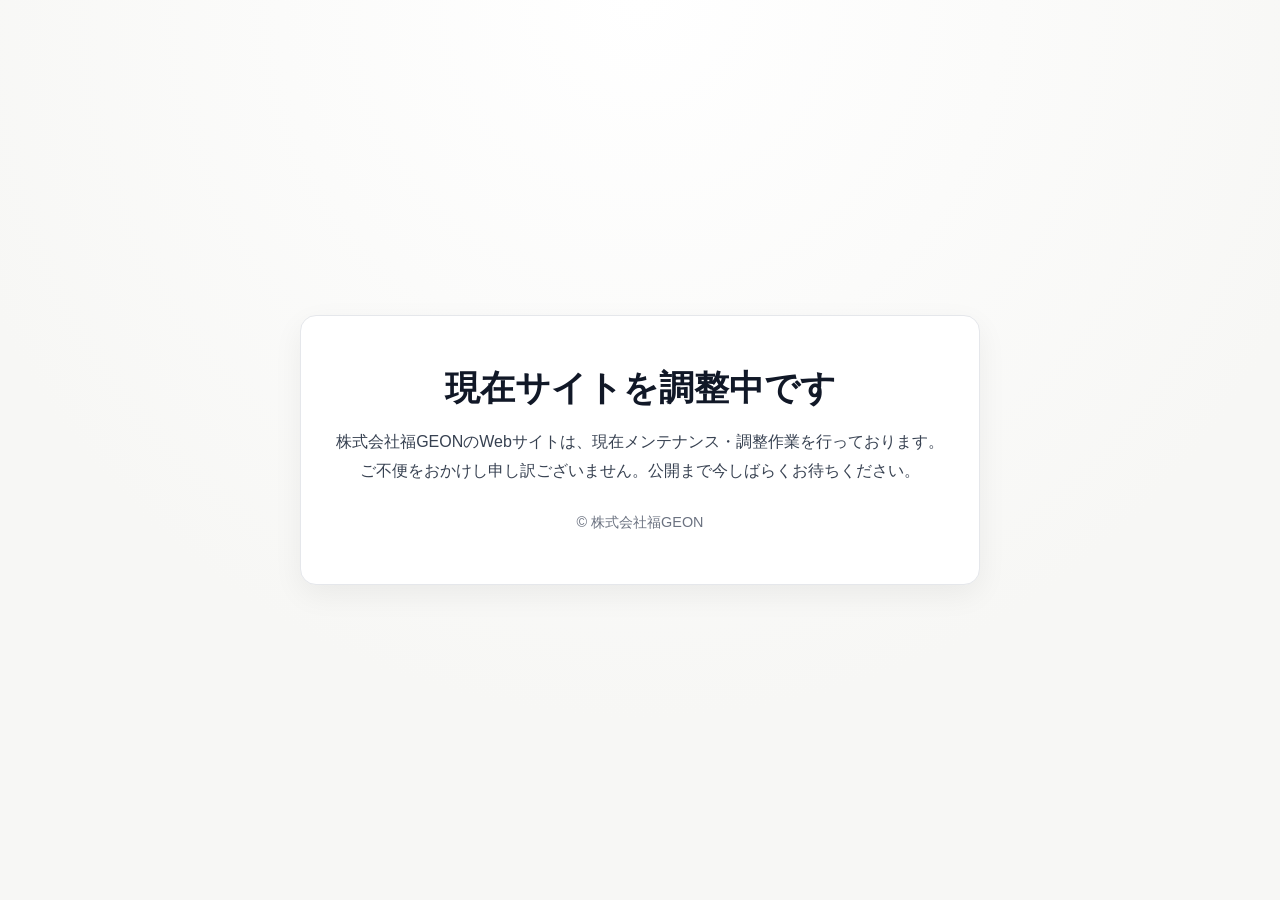
<file: index.html>
<!DOCTYPE html>
<html lang="ja">
<head>
    <meta charset="UTF-8">
    <meta name="viewport" content="width=device-width, initial-scale=1.0">
    <title>リダイレクト中...</title>
    <meta http-equiv="refresh" content="0; url=maintenance.html">
    <script>
        location.replace('maintenance.html');
    </script>
</head>
<body>
    <p>ページを移動中です。自動で移動しない場合は <a href="maintenance.html">こちら</a> をクリックしてください。</p>
</body>
</html>
</file>
